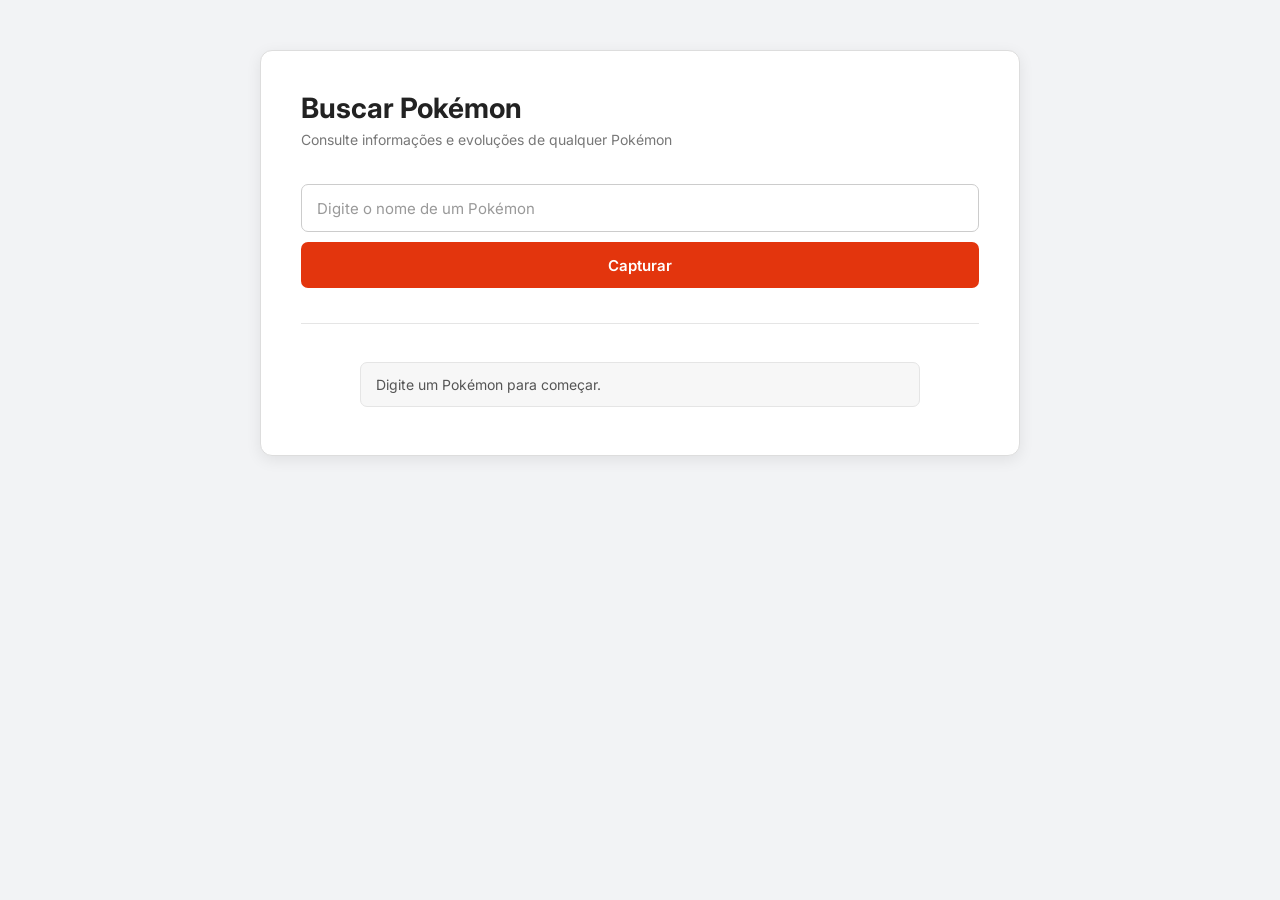
<file: index.html>
<!doctype html>
<html lang="pt-BR">
  <head>
    <meta charset="UTF-8" />
    <meta name="viewport" content="width=device-width, initial-scale=1.0" />
    <link rel="stylesheet" href="style.css" />
    <title>API de pokémon</title>
  </head>

  <body>
    <div class="container">
      <h1>Buscar Pokémon</h1>

      <input
        type="text"
        id="pokemon"
        placeholder="Digite o nome de um Pokémon"
      />

      <button onclick="buscarPokemon()">Capturar</button>

      <div id="resultado">
        <p>Digite um Pokémon para começar.</p>
      </div>
    </div>

    <script>
      const tiposPokemon = {
        normal: {
          nome: "Normal",
          cor: "#A8A77A",
          icone:
            "https://raw.githubusercontent.com/duiker101/pokemon-type-svg-icons/master/icons/normal.svg",
        },
        fire: {
          nome: "Fogo",
          cor: "#EE8130",
          icone:
            "https://raw.githubusercontent.com/duiker101/pokemon-type-svg-icons/master/icons/fire.svg",
        },
        water: {
          nome: "Água",
          cor: "#6390F0",
          icone:
            "https://raw.githubusercontent.com/duiker101/pokemon-type-svg-icons/master/icons/water.svg",
        },
        electric: {
          nome: "Elétrico",
          cor: "#F7D02C",
          icone:
            "https://raw.githubusercontent.com/duiker101/pokemon-type-svg-icons/master/icons/electric.svg",
        },
        grass: {
          nome: "Grama",
          cor: "#7AC74C",
          icone:
            "https://raw.githubusercontent.com/duiker101/pokemon-type-svg-icons/master/icons/grass.svg",
        },
        ice: {
          nome: "Gelo",
          cor: "#96D9D6",
          icone:
            "https://raw.githubusercontent.com/duiker101/pokemon-type-svg-icons/master/icons/ice.svg",
        },
        fighting: {
          nome: "Lutador",
          cor: "#C22E28",
          icone:
            "https://raw.githubusercontent.com/duiker101/pokemon-type-svg-icons/master/icons/fighting.svg",
        },
        poison: {
          nome: "Veneno",
          cor: "#A33EA1",
          icone:
            "https://raw.githubusercontent.com/duiker101/pokemon-type-svg-icons/master/icons/poison.svg",
        },
        ground: {
          nome: "Terrestre",
          cor: "#E2BF65",
          icone:
            "https://raw.githubusercontent.com/duiker101/pokemon-type-svg-icons/master/icons/ground.svg",
        },
        flying: {
          nome: "Voador",
          cor: "#A98FF3",
          icone:
            "https://raw.githubusercontent.com/duiker101/pokemon-type-svg-icons/master/icons/flying.svg",
        },
        psychic: {
          nome: "Psíquico",
          cor: "#F95587",
          icone:
            "https://raw.githubusercontent.com/duiker101/pokemon-type-svg-icons/master/icons/psychic.svg",
        },
        bug: {
          nome: "Inseto",
          cor: "#A6B91A",
          icone:
            "https://raw.githubusercontent.com/duiker101/pokemon-type-svg-icons/master/icons/bug.svg",
        },
        rock: {
          nome: "Pedra",
          cor: "#B6A136",
          icone:
            "https://raw.githubusercontent.com/duiker101/pokemon-type-svg-icons/master/icons/rock.svg",
        },
        ghost: {
          nome: "Fantasma",
          cor: "#735797",
          icone:
            "https://raw.githubusercontent.com/duiker101/pokemon-type-svg-icons/master/icons/ghost.svg",
        },
        dragon: {
          nome: "Dragão",
          cor: "#6F35FC",
          icone:
            "https://raw.githubusercontent.com/duiker101/pokemon-type-svg-icons/master/icons/dragon.svg",
        },
        dark: {
          nome: "Sombrio",
          cor: "#705746",
          icone:
            "https://raw.githubusercontent.com/duiker101/pokemon-type-svg-icons/master/icons/dark.svg",
        },
        steel: {
          nome: "Aço",
          cor: "#B7B7CE",
          icone:
            "https://raw.githubusercontent.com/duiker101/pokemon-type-svg-icons/master/icons/steel.svg",
        },
        fairy: {
          nome: "Fada",
          cor: "#D685AD",
          icone:
            "https://raw.githubusercontent.com/duiker101/pokemon-type-svg-icons/master/icons/fairy.svg",
        },
      };

      async function buscarPokemon() {
        const nome = document
          .getElementById("pokemon")
          .value.toLowerCase()
          .trim();

        const resultado = document.getElementById("resultado");

        if (nome === "") {
          resultado.innerHTML = "<p class='erro'>Digite um Pokémon.</p>";
          return;
        }

        resultado.innerHTML = "<p>Buscando...</p>";

        try {
          const resposta = await fetch(
            `https://pokeapi.co/api/v2/pokemon/${nome}`,
          );

          const pokemon = await resposta.json();

          const tipos = pokemon.types
            .map((tipo) => {
              const tipoInfo = tiposPokemon[tipo.type.name];

              return `
                <span class="tipo" style="background-color: ${tipoInfo.cor}">
                  <img src="${tipoInfo.icone}" alt="${tipoInfo.nome}">
                  ${tipoInfo.nome}
                </span>
              `;
            })
            .join("");

          const respostaEspecie = await fetch(pokemon.species.url);

          const especie = await respostaEspecie.json();

          const respostaEvolucao = await fetch(especie.evolution_chain.url);

          const evolucao = await respostaEvolucao.json();

          const linhaEvolutiva = [];

          let atual = evolucao.chain;

          while (atual) {
            linhaEvolutiva.push(atual.species.name);

            if (atual.evolves_to.length > 0) {
              atual = atual.evolves_to[0];
            } else {
              atual = null;
            }
          }

          const pokemonsEvolucao = await Promise.all(
            linhaEvolutiva.map(async (nomeEvolucao) => {
              const respostaEvolucaoPokemon = await fetch(
                `https://pokeapi.co/api/v2/pokemon/${nomeEvolucao}`,
              );

              return await respostaEvolucaoPokemon.json();
            }),
          );

          const htmlEvolucao = pokemonsEvolucao
            .map(
              (pokemonEvolucao) => `
                    <div>
                        <p>
                            <strong>
                                ${pokemonEvolucao.name.toUpperCase()}
                            </strong>
                        </p>

                        <img
                            src="${pokemonEvolucao.sprites.front_default}"
                            alt="${pokemonEvolucao.name}"
                        >
                    </div>
                `,
            )
            .join("");

          resultado.innerHTML = `
                    <h2>${pokemon.name.toUpperCase()}</h2>

                    <img
                        src="${pokemon.sprites.front_default}"
                        alt="${pokemon.name}"
                    >

                    <p><strong>Altura:</strong> ${pokemon.height / 10} m</p>

                    <p><strong>Peso:</strong> ${pokemon.weight / 10} kg</p>

                    <p>
                        <strong>Experiência base:</strong>
                        ${pokemon.base_experience}
                    </p>

                    <p>
                        <span class="tipos"> <strong>Tipo:</strong> ${tipos} </span>
                    </p>

                    <h3>Linha evolutiva</h3>

                    <div>
                        ${htmlEvolucao}
                    </div>
                `;
        } catch (erro) {
          resultado.innerHTML = `
                    <p class="erro">
                        Pokémon não encontrado para a captura
                    </p>
                `;
        }
      }
    </script>
  </body>
</html>
</file>
<file: style.css>
@import url("https://fonts.googleapis.com/css2?family=Inter:wght@400;500;600;700&display=swap");

* {
  margin: 0;
  padding: 0;
  box-sizing: border-box;
}

body {
  font-family: "Inter", sans-serif;
  background: #f2f3f5;
  color: #222;
  min-height: 100vh;

  display: flex;
  justify-content: center;
  align-items: flex-start;

  padding: 50px 20px;
}

/* CONTAINER */

.container {
  width: 100%;
  max-width: 760px;

  background: #fff;

  padding: 40px;

  border-radius: 12px;

  border: 1px solid #ddd;

  box-shadow: 0 4px 15px rgba(0, 0, 0, 0.08);
}

/* TÍTULO */

h1 {
  font-size: 28px;
  font-weight: 700;

  color: #222;

  margin-bottom: 8px;
}

h1::after {
  content: "Consulte informações e evoluções de qualquer Pokémon";

  display: block;

  font-size: 14px;
  font-weight: 400;

  color: #777;

  margin-top: 6px;
}

/* BUSCA */

#pokemon {
  width: 100%;

  height: 48px;

  margin-top: 28px;

  padding: 0 15px;

  border: 1px solid #ccc;
  border-radius: 7px;

  background: #fff;

  color: #222;

  font-family: inherit;
  font-size: 15px;

  outline: none;

  transition: border-color 0.2s;
}

#pokemon:focus {
  border-color: #e3350d;
}

#pokemon::placeholder {
  color: #999;
}

/* BOTÃO */

button {
  width: 100%;

  height: 46px;

  margin-top: 10px;

  border: none;
  border-radius: 7px;

  background: #e3350d;

  color: white;

  font-family: inherit;

  font-size: 15px;
  font-weight: 600;

  cursor: pointer;

  transition: background 0.2s;
}

button:hover {
  background: #c92d0b;
}

button:active {
  transform: scale(0.99);
}

/* RESULTADO */

#resultado {
  margin-top: 35px;

  padding-top: 30px;

  border-top: 1px solid #e5e5e5;
}

/* NOME */

#resultado h2 {
  text-align: center;

  font-size: 30px;

  font-weight: 700;

  text-transform: uppercase;

  color: #222;

  margin-bottom: 10px;
}

/* POKÉMON PRINCIPAL */

#resultado > img {
  display: block;

  width: 200px;
  height: 200px;

  margin: 0 auto 25px;

  image-rendering: pixelated;

  object-fit: contain;

  background: #f6f6f6;

  border-radius: 10px;

  border: 1px solid #e4e4e4;
}

/* INFORMAÇÕES */

#resultado > p {
  max-width: 560px;

  margin: 8px auto;

  padding: 13px 15px;

  background: #f7f7f7;

  border: 1px solid #e5e5e5;

  border-radius: 7px;

  font-size: 14px;

  color: #555;
}

#resultado > p strong {
  color: #222;
}

/* SEÇÃO DE EVOLUÇÃO */

#resultado h3 {
  margin-top: 35px;
  margin-bottom: 15px;

  font-size: 18px;
  font-weight: 600;

  color: #222;

  border-bottom: 1px solid #ddd;

  padding-bottom: 10px;
}

/* CONTAINER DAS EVOLUÇÕES */

#resultado h3 + div {
  display: flex;

  justify-content: center;

  flex-wrap: wrap;

  gap: 12px;
}

/* CARD DE EVOLUÇÃO */

#resultado h3 + div > div {
  width: 150px;

  padding: 15px;

  text-align: center;

  background: #fafafa;

  border: 1px solid #ddd;

  border-radius: 8px;

  transition: 0.2s ease;
}

#resultado h3 + div > div:hover {
  border-color: #e3350d;

  background: #fff;
}

/* NOME DA EVOLUÇÃO */

#resultado h3 + div p {
  margin-bottom: 5px;

  font-size: 12px;

  color: #444;
}

/* IMAGEM DA EVOLUÇÃO */

#resultado h3 + div img {
  width: 110px;
  height: 110px;

  object-fit: contain;

  image-rendering: pixelated;
}

/* ERRO */

.erro {
  padding: 14px 15px;

  background: #fff1ef;

  border: 1px solid #f0b4aa;

  border-radius: 7px;

  color: #c62818 !important;

  font-size: 14px;

  text-align: center;
}

.tipos {
  display: flex;
  gap: 8px;
  align-items: center;
}
.tipo {
  display: flex;
  gap: 6px;
  padding: 7px 11px;
  border-radius: 6px;
  color: white;
  font-size: 13px;
  font-weight: 600;
  text-transform: capitalize;
}
.tipo img {
  width: 18px;
  height: 18px;
  object-fit: contain;
}

@media (max-width: 600px) {
  body {
    padding: 20px 12px;
  }

  .container {
    padding: 25px 20px;
  }

  h1 {
    font-size: 24px;
  }

  #resultado > img {
    width: 170px;
    height: 170px;
  }

  #resultado > p {
    font-size: 13px;
  }

  #resultado h3 + div > div {
    width: 130px;
  }

  #resultado h3 + div img {
    width: 90px;
    height: 90px;
  }
}
</file>
